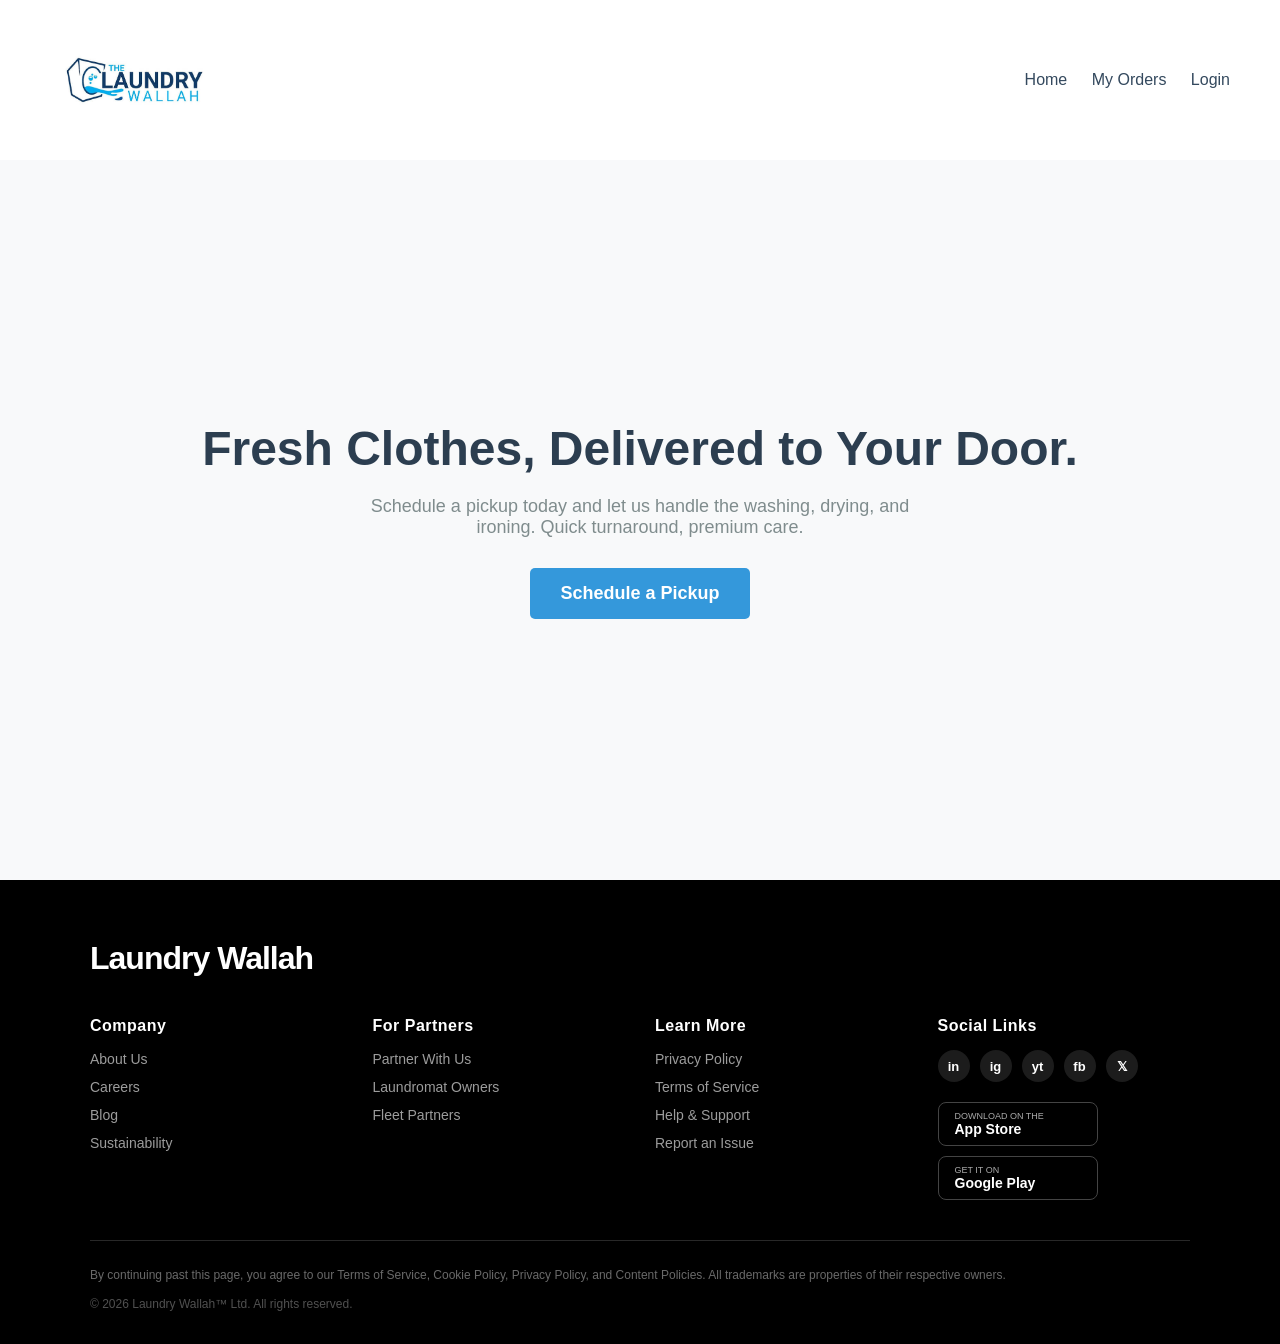
<file: Frontend/index.html>
<!DOCTYPE html>
<html lang="en">
<head>
    <meta charset="UTF-8">
    <meta name="viewport" content="width=device-width, initial-scale=1.0">
    <title>Laundry Wallah | Premium Laundry Service</title>
    <link rel="stylesheet" href="style.css">
</head>
<body>

    <header class="navbar">
       <div class="logo">
    <a href="index.html">
        <img src="logo.jpg" alt="Laundry Wallah Logo" class="logo-img">
       
    </a>
</div>
        
        <div class="hamburger" id="hamburger">
            ☰
        </div>

        <nav id="nav-links">
            <a href="index.html">Home</a>
            <a href="dashboard.html">My Orders</a>
            <a href="login.html" class="nav-btn">Login</a>
        </nav>
    </header>

    <main class="hero">
        <div class="hero-content">
            <h1>Fresh Clothes, Delivered to Your Door.</h1>
            <p>Schedule a pickup today and let us handle the washing, drying, and ironing. Quick turnaround, premium care.</p>
            <a href="book.html" class="cta-button">Schedule a Pickup</a>
        </div>
    </main>
    <!-- Footer Section -->
    <footer class="site-footer">
        <div class="footer-container">
            
            <!-- Brand Logo -->
            <div class="footer-logo">
                <h2>Laundry Wallah</h2>
            </div>

            <!-- Links Grid -->
            <div class="footer-grid">
                
                <div class="footer-col">
                    <h4>Company</h4>
                    <ul>
                        <li><a href="#">About Us</a></li>
                        <li><a href="#">Careers</a></li>
                        <li><a href="#">Blog</a></li>
                        <li><a href="#">Sustainability</a></li>
                    </ul>
                </div>

                <div class="footer-col">
                    <h4>For Partners</h4>
                    <ul>
                        <li><a href="#">Partner With Us</a></li>
                        <li><a href="#">Laundromat Owners</a></li>
                        <li><a href="#">Fleet Partners</a></li>
                    </ul>
                </div>

                <div class="footer-col">
                    <h4>Learn More</h4>
                    <ul>
                        <li><a href="#">Privacy Policy</a></li>
                        <li><a href="#">Terms of Service</a></li>
                        <li><a href="#">Help & Support</a></li>
                        <li><a href="#">Report an Issue</a></li>
                    </ul>
                </div>

                <div class="footer-col social-col">
                    <h4>Social Links</h4>
                    <div class="social-icons">
                        <a href="#" class="social-btn">in</a>
                        <a href="#" class="social-btn">ig</a>
                        <a href="#" class="social-btn">yt</a>
                        <a href="#" class="social-btn">fb</a>
                        <a href="#" class="social-btn">𝕏</a>
                    </div>
                    <div class="app-badges">
                        <a href="#" class="app-btn">
                            <small>Download on the</small>
                            <strong>App Store</strong>
                        </a>
                        <a href="#" class="app-btn">
                            <small>GET IT ON</small>
                            <strong>Google Play</strong>
                        </a>
                    </div>
                </div>

            </div>

            <hr class="footer-divider">

            <!-- Bottom Legal Section -->
            <div class="footer-bottom">
                <p>By continuing past this page, you agree to our Terms of Service, Cookie Policy, Privacy Policy, and Content Policies. All trademarks are properties of their respective owners.</p>
                <p class="copyright">© 2026 Laundry Wallah™ Ltd. All rights reserved.</p>
            </div>

        </div>
    </footer>
    <script type="module" src="js/app.js"></script>
</body>
</html>
</file>
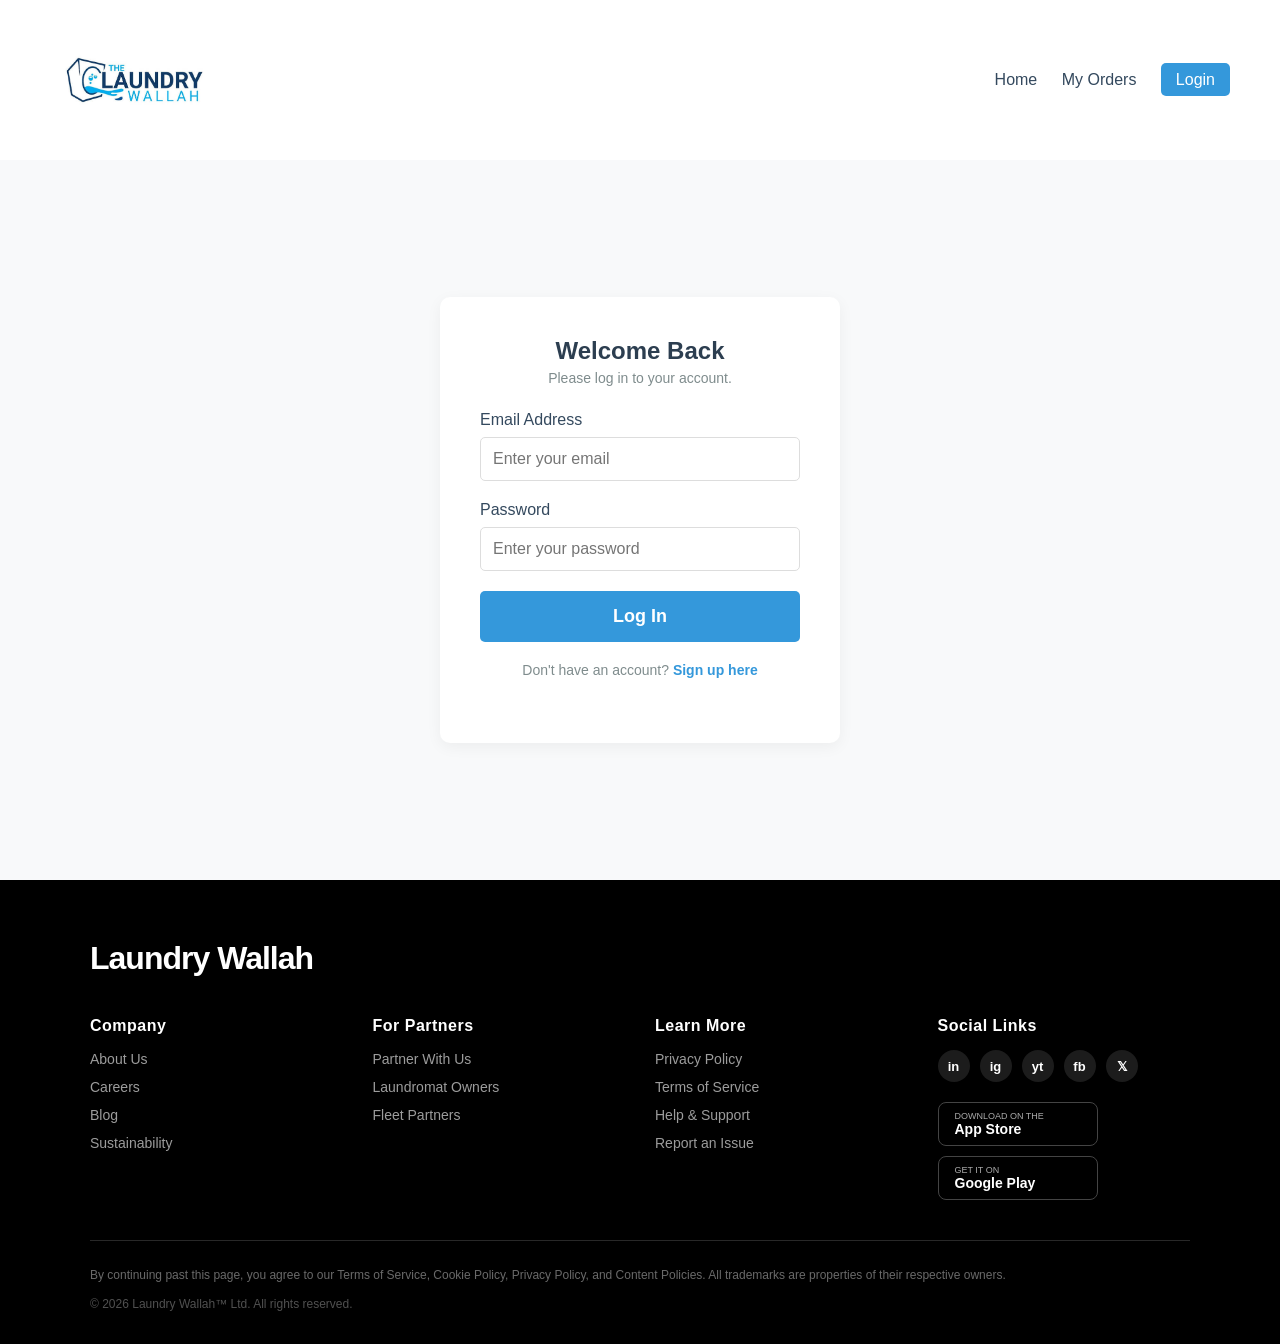
<file: Frontend/book.html>
<!DOCTYPE html>
<html lang="en">
<head>
    <meta charset="UTF-8">
    <meta name="viewport" content="width=device-width, initial-scale=1.0">
    <title>Book a Pickup | Laundry Wallah</title>
    <link rel="stylesheet" href="style.css"> </head>
<body>

    <header class="navbar">
        <div class="logo">
    <a href="index.html">
        <img src="logo.jpg" alt="Laundry Wallah Logo" class="logo-img">
    </a>
</div>
        <div class="hamburger" id="hamburger">☰</div>
        <nav id="nav-links">
            <a href="index.html">Home</a>
            <a href="dashboard.html">My Orders</a>
            <a href="login.html" class="nav-btn">Login</a>
        </nav>
    </header>

    <main class="booking-section">
        <div class="form-container">
            <h2>Schedule Your Pickup</h2>
            <p>Tell us what you need and when to arrive.</p>

            <form id="bookingForm">
                
                <div class="input-group">
                    <label for="service">Service Required</label>
                    <select id="service" required>
                        <option value="">Select a service...</option>
                        <option value="wash-fold">Wash & Fold (₹80/kg)</option>
                        <option value="wash-iron">Wash & Iron (₹120/kg)</option>
                        <option value="dry-clean">Dry Cleaning (₹100/Per Item)</option>
                    </select>
                </div>

                <div class="input-group">
                    <label for="pickup-date">Pickup Date</label>
                    <input type="date" id="pickup-date" required>
                </div>

                <div class="input-group">
                    <label for="pickup-time">Preferred Time Slot</label>
                    <select id="pickup-time" required>
                        <option value="">Select a time...</option>
                        <option value="morning">Morning (8 AM - 11 AM)</option>
                        <option value="afternoon">Afternoon (12 PM - 4 PM)</option>
                        <option value="evening">Evening (5 PM - 8 PM)</option>
                    </select>
                </div>

                <div class="input-group">
                    <label for="address">Pickup Address</label>
                    <textarea id="address" rows="3" placeholder="Enter your full address and pincode..." required></textarea>
                </div>

                <button type="submit" class="cta-button" style="width: 100%; border: none; cursor: pointer;">Confirm Booking</button>
            </form>
        </div>
    </main>
    <!-- Footer Section -->
    <footer class="site-footer">
        <div class="footer-container">
            
            <!-- Brand Logo -->
            <div class="footer-logo">
                <h2>Laundry Wallah</h2>
            </div>

            <!-- Links Grid -->
            <div class="footer-grid">
                
                <div class="footer-col">
                    <h4>Company</h4>
                    <ul>
                        <li><a href="#">About Us</a></li>
                        <li><a href="#">Careers</a></li>
                        <li><a href="#">Blog</a></li>
                        <li><a href="#">Sustainability</a></li>
                    </ul>
                </div>

                <div class="footer-col">
                    <h4>For Partners</h4>
                    <ul>
                        <li><a href="#">Partner With Us</a></li>
                        <li><a href="#">Laundromat Owners</a></li>
                        <li><a href="#">Fleet Partners</a></li>
                    </ul>
                </div>

                <div class="footer-col">
                    <h4>Learn More</h4>
                    <ul>
                        <li><a href="#">Privacy Policy</a></li>
                        <li><a href="#">Terms of Service</a></li>
                        <li><a href="#">Help & Support</a></li>
                        <li><a href="#">Report an Issue</a></li>
                    </ul>
                </div>

                <div class="footer-col social-col">
                    <h4>Social Links</h4>
                    <div class="social-icons">
                        <a href="#" class="social-btn">in</a>
                        <a href="#" class="social-btn">ig</a>
                        <a href="#" class="social-btn">yt</a>
                        <a href="#" class="social-btn">fb</a>
                        <a href="#" class="social-btn">𝕏</a>
                    </div>
                    <div class="app-badges">
                        <a href="#" class="app-btn">
                            <small>Download on the</small>
                            <strong>App Store</strong>
                        </a>
                        <a href="#" class="app-btn">
                            <small>GET IT ON</small>
                            <strong>Google Play</strong>
                        </a>
                    </div>
                </div>

            </div>

            <hr class="footer-divider">

            <!-- Bottom Legal Section -->
            <div class="footer-bottom">
                <p>By continuing past this page, you agree to our Terms of Service, Cookie Policy, Privacy Policy, and Content Policies. All trademarks are properties of their respective owners.</p>
                <p class="copyright">© 2026 Laundry Wallah™ Ltd. All rights reserved.</p>
            </div>

        </div>
    </footer>
    <script type="module" src="js/app.js"></script>
</body>
</html>
</file>
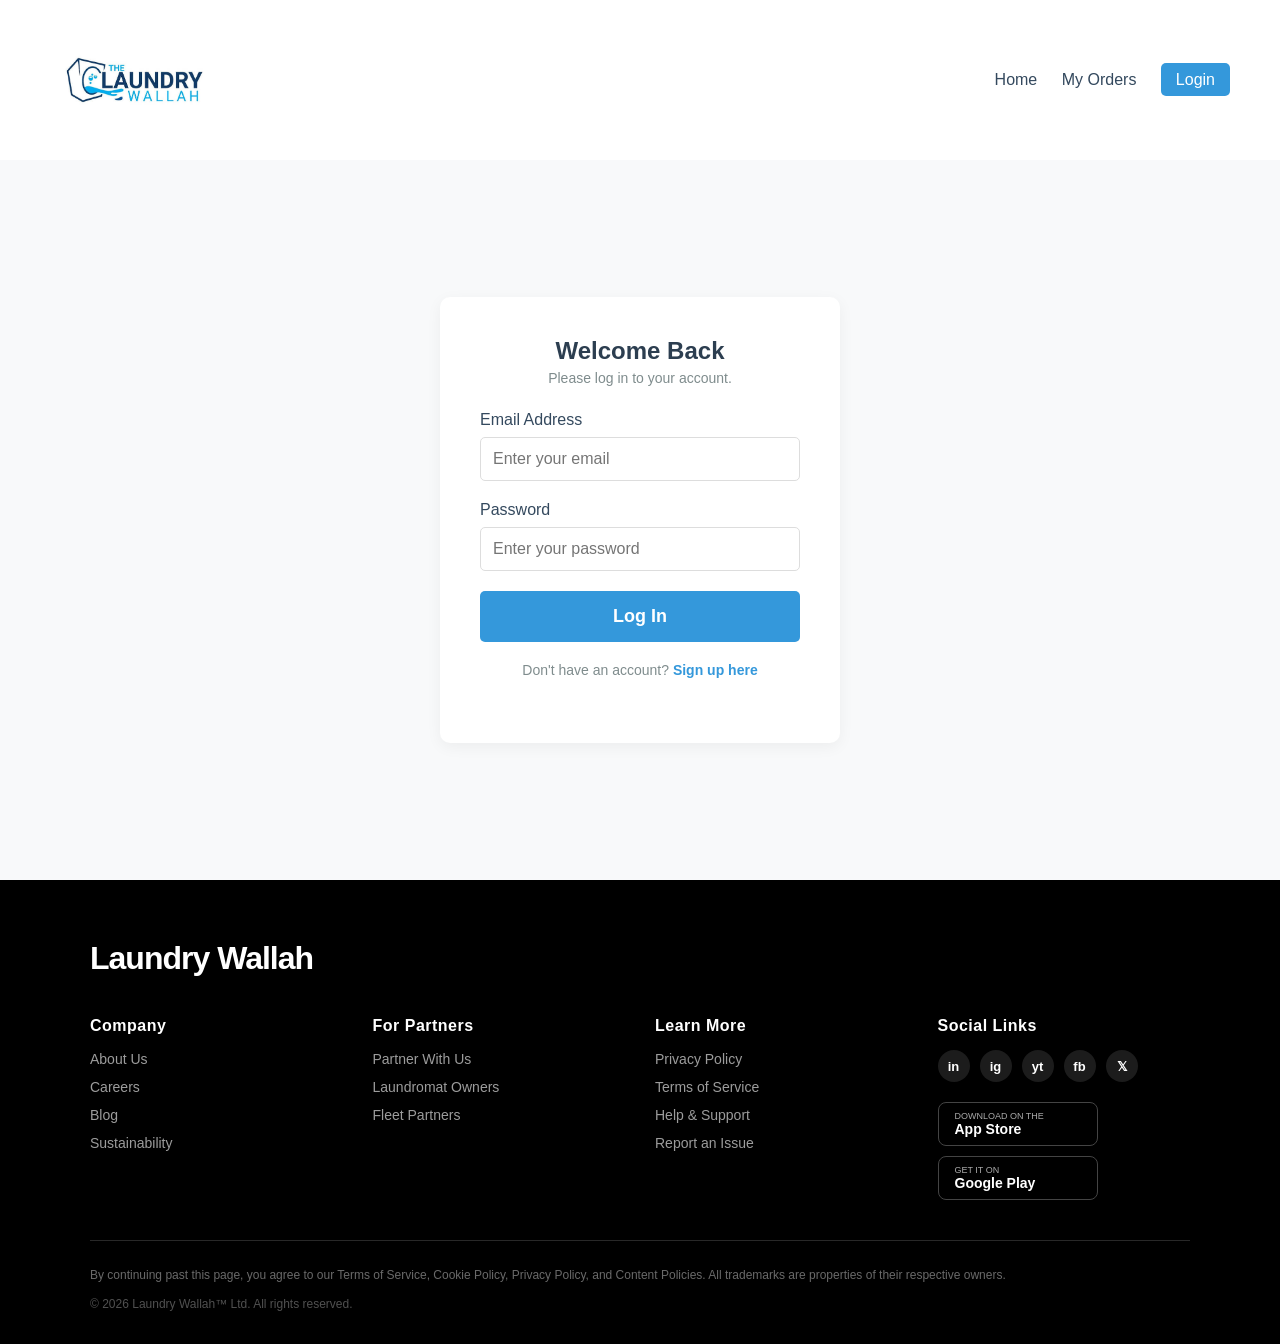
<file: Frontend/dashboard.html>
<!DOCTYPE html>
<html lang="en">
<head>
    <meta charset="UTF-8">
    <meta name="viewport" content="width=device-width, initial-scale=1.0">
    <title>My Orders | Laundry Wallah</title>
    <link rel="stylesheet" href="style.css">
</head>
<body>

    <header class="navbar">
        <div class="logo">
    <a href="index.html">
        <img src="logo.jpg" alt="Laundry Wallah Logo" class="logo-img">
       
    </a>
</div>
        <div class="hamburger" id="hamburger">☰</div>
        <nav id="nav-links">
            <a href="index.html">Home</a>
            <a href="dashboard.html" style="font-weight: bold; color: #3498db;">My Orders</a>
            <a href="login.html" class="nav-btn">Login</a>
        </nav>
    </header>

    <main class="dashboard-section">
        <div class="dashboard-container">
            <h2>Active Orders</h2>
            
            <div id="orders-list">
                </div>
            
        </div>
    </main>
    <!-- Footer Section -->
    <footer class="site-footer">
        <div class="footer-container">
            
            <!-- Brand Logo -->
            <div class="footer-logo">
                <h2>Laundry Wallah</h2>
            </div>

            <!-- Links Grid -->
            <div class="footer-grid">
                
                <div class="footer-col">
                    <h4>Company</h4>
                    <ul>
                        <li><a href="#">About Us</a></li>
                        <li><a href="#">Careers</a></li>
                        <li><a href="#">Blog</a></li>
                        <li><a href="#">Sustainability</a></li>
                    </ul>
                </div>

                <div class="footer-col">
                    <h4>For Partners</h4>
                    <ul>
                        <li><a href="#">Partner With Us</a></li>
                        <li><a href="#">Laundromat Owners</a></li>
                        <li><a href="#">Fleet Partners</a></li>
                    </ul>
                </div>

                <div class="footer-col">
                    <h4>Learn More</h4>
                    <ul>
                        <li><a href="#">Privacy Policy</a></li>
                        <li><a href="#">Terms of Service</a></li>
                        <li><a href="#">Help & Support</a></li>
                        <li><a href="#">Report an Issue</a></li>
                    </ul>
                </div>

                <div class="footer-col social-col">
                    <h4>Social Links</h4>
                    <div class="social-icons">
                        <a href="#" class="social-btn">in</a>
                        <a href="#" class="social-btn">ig</a>
                        <a href="#" class="social-btn">yt</a>
                        <a href="#" class="social-btn">fb</a>
                        <a href="#" class="social-btn">𝕏</a>
                    </div>
                    <div class="app-badges">
                        <a href="#" class="app-btn">
                            <small>Download on the</small>
                            <strong>App Store</strong>
                        </a>
                        <a href="#" class="app-btn">
                            <small>GET IT ON</small>
                            <strong>Google Play</strong>
                        </a>
                    </div>
                </div>

            </div>

            <hr class="footer-divider">

            <!-- Bottom Legal Section -->
            <div class="footer-bottom">
                <p>By continuing past this page, you agree to our Terms of Service, Cookie Policy, Privacy Policy, and Content Policies. All trademarks are properties of their respective owners.</p>
                <p class="copyright">© 2026 Laundry Wallah™ Ltd. All rights reserved.</p>
            </div>

        </div>
    </footer>
    <script type="module" src="js/app.js"></script>
</body>
</html>
</file>
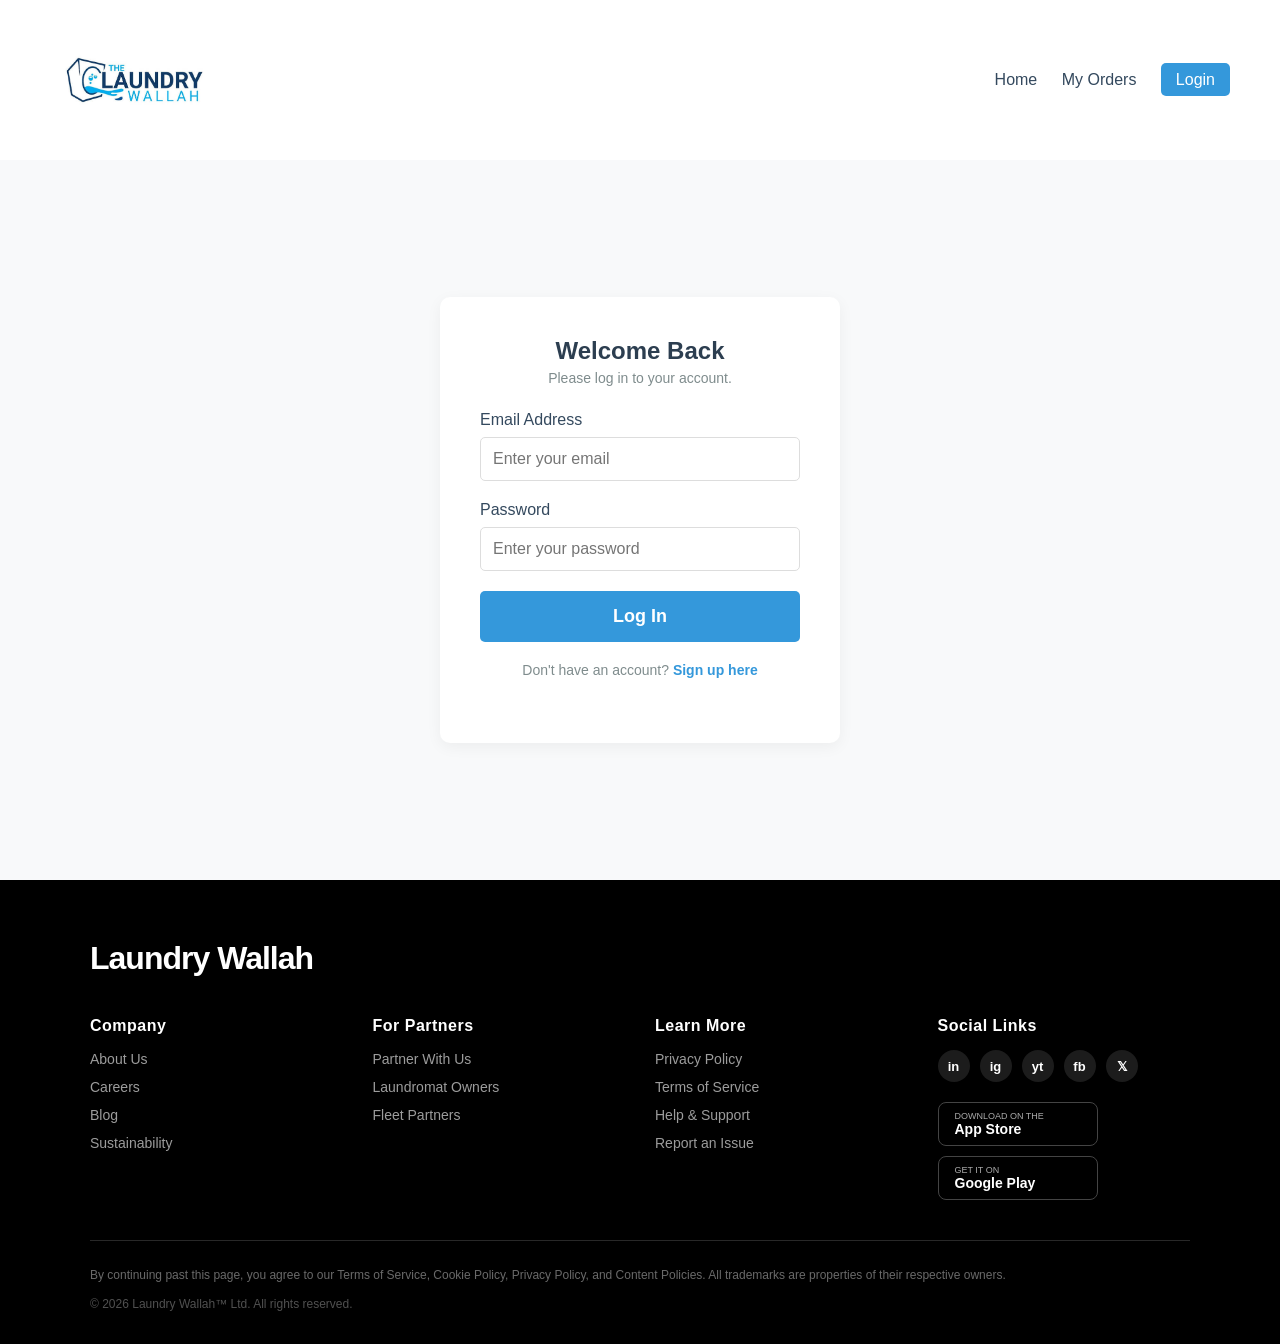
<file: Frontend/login.html>
<!DOCTYPE html>
<html lang="en">
<head>
    <meta charset="UTF-8">
    <meta name="viewport" content="width=device-width, initial-scale=1.0">
    <title>Login | Laundry Wallah</title>
    <link rel="stylesheet" href="style.css">
</head>
<body>

    <header class="navbar">
        <div class="logo">
    <a href="index.html">
        <img src="logo.jpg" alt="Laundry Wallah Logo" class="logo-img">

    </a>
</div>
        <div class="hamburger" id="hamburger">☰</div>
        <nav id="nav-links">
            <a href="index.html">Home</a>
            <a href="dashboard.html">My Orders</a>
            <a href="login.html" class="nav-btn" style="background-color: #3498db; color: white; padding: 8px 15px; border-radius: 5px;">Login</a>
        </nav>
    </header>

    <main class="login-section">
        <div class="login-container">
            <h2>Welcome Back</h2>
            <p>Please log in to your account.</p>

            <form id="loginForm">
                <div class="input-group">
                    <label for="email">Email Address</label>
                    <input type="email" id="email" placeholder="Enter your email" required>
                </div>

                <div class="input-group">
                    <label for="password">Password</label>
                    <input type="password" id="password" placeholder="Enter your password" required>
                </div>

                <button type="submit" class="cta-button" style="width: 100%; border: none; cursor: pointer;">Log In</button>
                
                <div class="signup-link">
                    <p>Don't have an account? <a href="register.html">Sign up here</a></p>
                </div>
            </form>
        </div>
    </main>
    <!-- Footer Section -->
    <footer class="site-footer">
        <div class="footer-container">
            
            <!-- Brand Logo -->
            <div class="footer-logo">
                <h2>Laundry Wallah</h2>
            </div>

            <!-- Links Grid -->
            <div class="footer-grid">
                
                <div class="footer-col">
                    <h4>Company</h4>
                    <ul>
                        <li><a href="#">About Us</a></li>
                        <li><a href="#">Careers</a></li>
                        <li><a href="#">Blog</a></li>
                        <li><a href="#">Sustainability</a></li>
                    </ul>
                </div>

                <div class="footer-col">
                    <h4>For Partners</h4>
                    <ul>
                        <li><a href="#">Partner With Us</a></li>
                        <li><a href="#">Laundromat Owners</a></li>
                        <li><a href="#">Fleet Partners</a></li>
                    </ul>
                </div>

                <div class="footer-col">
                    <h4>Learn More</h4>
                    <ul>
                        <li><a href="#">Privacy Policy</a></li>
                        <li><a href="#">Terms of Service</a></li>
                        <li><a href="#">Help & Support</a></li>
                        <li><a href="#">Report an Issue</a></li>
                    </ul>
                </div>

                <div class="footer-col social-col">
                    <h4>Social Links</h4>
                    <div class="social-icons">
                        <a href="#" class="social-btn">in</a>
                        <a href="#" class="social-btn">ig</a>
                        <a href="#" class="social-btn">yt</a>
                        <a href="#" class="social-btn">fb</a>
                        <a href="#" class="social-btn">𝕏</a>
                    </div>
                    <div class="app-badges">
                        <a href="#" class="app-btn">
                            <small>Download on the</small>
                            <strong>App Store</strong>
                        </a>
                        <a href="#" class="app-btn">
                            <small>GET IT ON</small>
                            <strong>Google Play</strong>
                        </a>
                    </div>
                </div>

            </div>

            <hr class="footer-divider">

            <!-- Bottom Legal Section -->
            <div class="footer-bottom">
                <p>By continuing past this page, you agree to our Terms of Service, Cookie Policy, Privacy Policy, and Content Policies. All trademarks are properties of their respective owners.</p>
                <p class="copyright">© 2026 Laundry Wallah™ Ltd. All rights reserved.</p>
            </div>

        </div>
    </footer>
    <script type="module" src="js/app.js"></script>
</body>
</html>
</file>
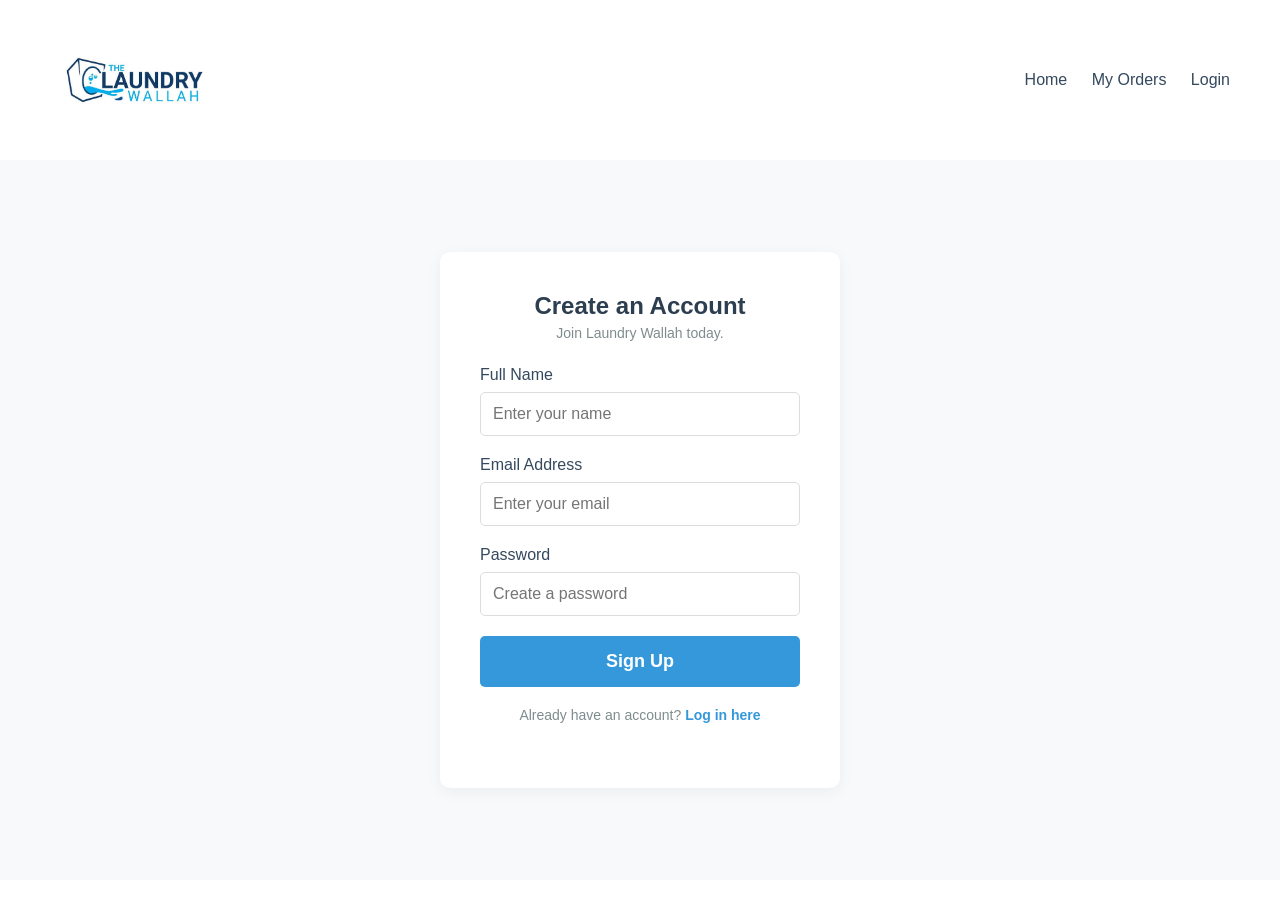
<file: Frontend/register.html>
<!DOCTYPE html>
<html lang="en">
<head>
    <meta charset="UTF-8">
    <meta name="viewport" content="width=device-width, initial-scale=1.0">
    <title>Sign Up | Laundry Wallah</title>
    <link rel="stylesheet" href="style.css">
</head>
<body>

    <header class="navbar">
        <div class="logo">
            <a href="index.html">
                <img src="logo.jpg" alt="Laundry Wallah Logo" class="logo-img">
            </a>
        </div>
        <div class="hamburger" id="hamburger">☰</div>
        <nav id="nav-links">
            <a href="index.html">Home</a>
            <a href="dashboard.html">My Orders</a>
            <a href="login.html" class="nav-btn">Login</a>
        </nav>
    </header>

    <main class="login-section">
        <div class="login-container">
            <h2>Create an Account</h2>
            <p>Join Laundry Wallah today.</p>

            <form id="registerForm">
                <div class="input-group">
                    <label for="reg-username">Full Name</label>
                    <input type="text" id="reg-username" placeholder="Enter your name" required>
                </div>

                <div class="input-group">
                    <label for="reg-email">Email Address</label>
                    <input type="email" id="reg-email" placeholder="Enter your email" required>
                </div>

                <div class="input-group">
                    <label for="reg-password">Password</label>
                    <input type="password" id="reg-password" placeholder="Create a password" required>
                </div>

                <button type="submit" class="cta-button" style="width: 100%; border: none; cursor: pointer;">Sign Up</button>
                
                <div class="signup-link">
                    <p>Already have an account? <a href="login.html">Log in here</a></p>
                </div>
            </form>
        </div>
    </main>
    
   <script src="js/app.js "></script>
</body>
</html>
</file>
<file: Frontend/style.css>
/* Reset basic styles */
* {
    margin: 0;
    padding: 0;
    box-sizing: border-box;
    font-family: 'Segoe UI', Tahoma, Geneva, Verdana, sans-serif;
}

/* Navigation Bar Logo */
.logo {
    display: flex;
    align-items: center;
}

.logo a {
    display: flex;
    align-items: center;
    text-decoration: none;
    font-size: 24px;
    font-weight: bold;
    color: #2c3e50;
}

.logo-img {
    height: 120px; /* This restricts the height so it fits in the navbar perfectly */
    width: auto;
    margin-right: 10px; /* Adds a little space if you decide to keep the text */
}

/* Navigation Bar */
.navbar {
    display: flex;
    justify-content: space-between;
    align-items: center;
    background-color: #ffffff;
    padding: 20px 50px;
    box-shadow: 0 2px 10px rgba(0, 0, 0, 0.1);
}



nav a {
    text-decoration: none;
    color: #34495e;
    margin-left: 20px;
    font-weight: 500;
}

nav a:hover {
    color: #3498db;
}

/* Hero Section */
.hero {
    height: 80vh;
    display: flex;
    align-items: center;
    justify-content: center;
    text-align: center;
    background-color: #f8f9fa; /* You can replace this with a background image later */
    padding: 0 20px;
}

.hero-content h1 {
    font-size: 48px;
    color: #2c3e50;
    margin-bottom: 20px;
}

.hero-content p {
    font-size: 18px;
    color: #7f8c8d;
    margin-bottom: 30px;
    max-width: 600px;
    margin-left: auto;
    margin-right: auto;
}

/* Call to Action Button */
.cta-button {
    display: inline-block;
    background-color: #3498db;
    color: white;
    padding: 15px 30px;
    font-size: 18px;
    font-weight: bold;
    text-decoration: none;
    border-radius: 5px;
    transition: background-color 0.3s ease;
}

.cta-button:hover {
    background-color: #2980b9;
}
/* 1. This hides it on desktop screens (MAKE SURE THIS IS OUTSIDE THE @MEDIA BLOCK) */
.hamburger {
    display: none; 
    font-size: 28px;
    cursor: pointer;
    color: #2c3e50;
}

/* 2. This shows it ONLY on small screens */
@media (max-width: 768px) {
    .hamburger {
        display: block; 
    }

    /* ... the rest of your mobile nav-links css ... */
}
/* --- Booking Page Styles --- */
.booking-section {
    display: flex;
    justify-content: center;
    padding: 50px 20px;
    background-color: #f8f9fa;
    min-height: 80vh;
}

.form-container {
    background-color: white;
    padding: 40px;
    border-radius: 10px;
    box-shadow: 0 4px 15px rgba(0,0,0,0.05);
    width: 100%;
    max-width: 500px;
}

.form-container h2 {
    color: #2c3e50;
    margin-bottom: 10px;
    text-align: center;
}

.form-container p {
    color: #7f8c8d;
    margin-bottom: 30px;
    text-align: center;
}

.input-group {
    margin-bottom: 20px;
    display: flex;
    flex-direction: column;
}

.input-group label {
    margin-bottom: 8px;
    color: #34495e;
    font-weight: 500;
}

.input-group input, 
.input-group select, 
.input-group textarea {
    padding: 12px;
    border: 1px solid #ddd;
    border-radius: 5px;
    font-size: 16px;
    outline: none;
    transition: border-color 0.3s;
}

.input-group input:focus, 
.input-group select:focus, 
.input-group textarea:focus {
    border-color: #3498db;
}
/* --- Dashboard Styles --- */
.dashboard-section {
    padding: 50px 20px;
    background-color: #f8f9fa;
    min-height: 80vh;
    display: flex;
    justify-content: center;
}

.dashboard-container {
    width: 100%;
    max-width: 800px;
}

.dashboard-container h2 {
    color: #2c3e50;
    margin-bottom: 20px;
    border-bottom: 2px solid #3498db;
    padding-bottom: 10px;
}

.order-card {
    background-color: white;
    padding: 20px;
    border-radius: 8px;
    box-shadow: 0 2px 8px rgba(0,0,0,0.1);
    margin-bottom: 15px;
    display: flex;
    justify-content: space-between;
    align-items: center;
}

.order-details h4 {
    color: #2c3e50;
    margin-bottom: 5px;
}

.order-details p {
    color: #7f8c8d;
    font-size: 14px;
    margin-bottom: 3px;
}

.order-status {
    background-color: #f39c12; /* Orange for pending */
    color: white;
    padding: 8px 15px;
    border-radius: 20px;
    font-size: 14px;
    font-weight: bold;
}

/* --- Login Page Styles --- */
.login-section {
    display: flex;
    justify-content: center;
    align-items: center;
    background-color: #f8f9fa;
    min-height: 80vh;
    padding: 20px;
}

.login-container {
    background-color: white;
    padding: 40px;
    border-radius: 10px;
    box-shadow: 0 4px 15px rgba(0,0,0,0.05);
    width: 100%;
    max-width: 400px; /* Thinner than the booking form */
}

.login-container h2 {
    color: #2c3e50;
    text-align: center;
    margin-bottom: 5px;
}

.login-container p {
    color: #7f8c8d;
    text-align: center;
    margin-bottom: 25px;
    font-size: 14px;
}

.signup-link {
    text-align: center;
    margin-top: 20px;
}

.signup-link a {
    color: #3498db;
    text-decoration: none;
    font-weight: bold;
}

.signup-link a:hover {
    text-decoration: underline;
}

/* ==========================================
   ZOMATO-STYLE DARK FOOTER
   ========================================== */
.site-footer {
    background-color: #000000;
    color: #ffffff;
    padding: 60px 20px 30px 20px;
    font-family: 'Segoe UI', Tahoma, Geneva, Verdana, sans-serif;
}

.footer-container {
    max-width: 1100px;
    margin: 0 auto;
}

.footer-logo h2 {
    font-size: 32px;
    font-weight: 800;
    letter-spacing: -1px;
    margin-bottom: 40px;
    color: #ffffff;
}

.footer-grid {
    display: grid;
    grid-template-columns: repeat(auto-fit, minmax(180px, 1fr));
    gap: 30px;
    margin-bottom: 40px;
}

.footer-col h4 {
    font-size: 16px;
    font-weight: 600;
    letter-spacing: 0.5px;
    margin-bottom: 15px;
    color: #ffffff;
}

.footer-col ul {
    list-style: none;
    padding: 0;
    margin: 0;
}

.footer-col ul li {
    margin-bottom: 10px;
}

.footer-col ul li a {
    color: #9c9c9c;
    text-decoration: none;
    font-size: 14px;
    transition: color 0.2s ease;
}

.footer-col ul li a:hover {
    color: #ffffff;
}

/* Social Icons */
.social-icons {
    display: flex;
    gap: 10px;
    margin-bottom: 20px;
}

.social-btn {
    width: 32px;
    height: 32px;
    background-color: #1c1c1c;
    color: #ffffff;
    border-radius: 50%;
    display: flex;
    align-items: center;
    justify-content: center;
    text-decoration: none;
    font-size: 13px;
    font-weight: bold;
    transition: background-color 0.2s;
}

.social-btn:hover {
    background-color: #333333;
}

/* App Download Badges */
.app-badges {
    display: flex;
    flex-direction: column;
    gap: 10px;
}

.app-btn {
    display: flex;
    flex-direction: column;
    background-color: #000000;
    border: 1px solid #444444;
    padding: 8px 16px;
    border-radius: 8px;
    color: #ffffff;
    text-decoration: none;
    width: 160px;
    transition: border-color 0.2s;
}

.app-btn:hover {
    border-color: #ffffff;
}

.app-btn small {
    font-size: 9px;
    text-transform: uppercase;
    color: #aaaaaa;
}

.app-btn strong {
    font-size: 14px;
}

/* Divider & Legal Footer */
.footer-divider {
    border: none;
    border-top: 1px solid #282828;
    margin-bottom: 25px;
}

.footer-bottom {
    font-size: 12px;
    color: #696969;
    line-height: 1.6;
}

.footer-bottom .copyright {
    margin-top: 10px;
    color: #505050;
}
</file>
